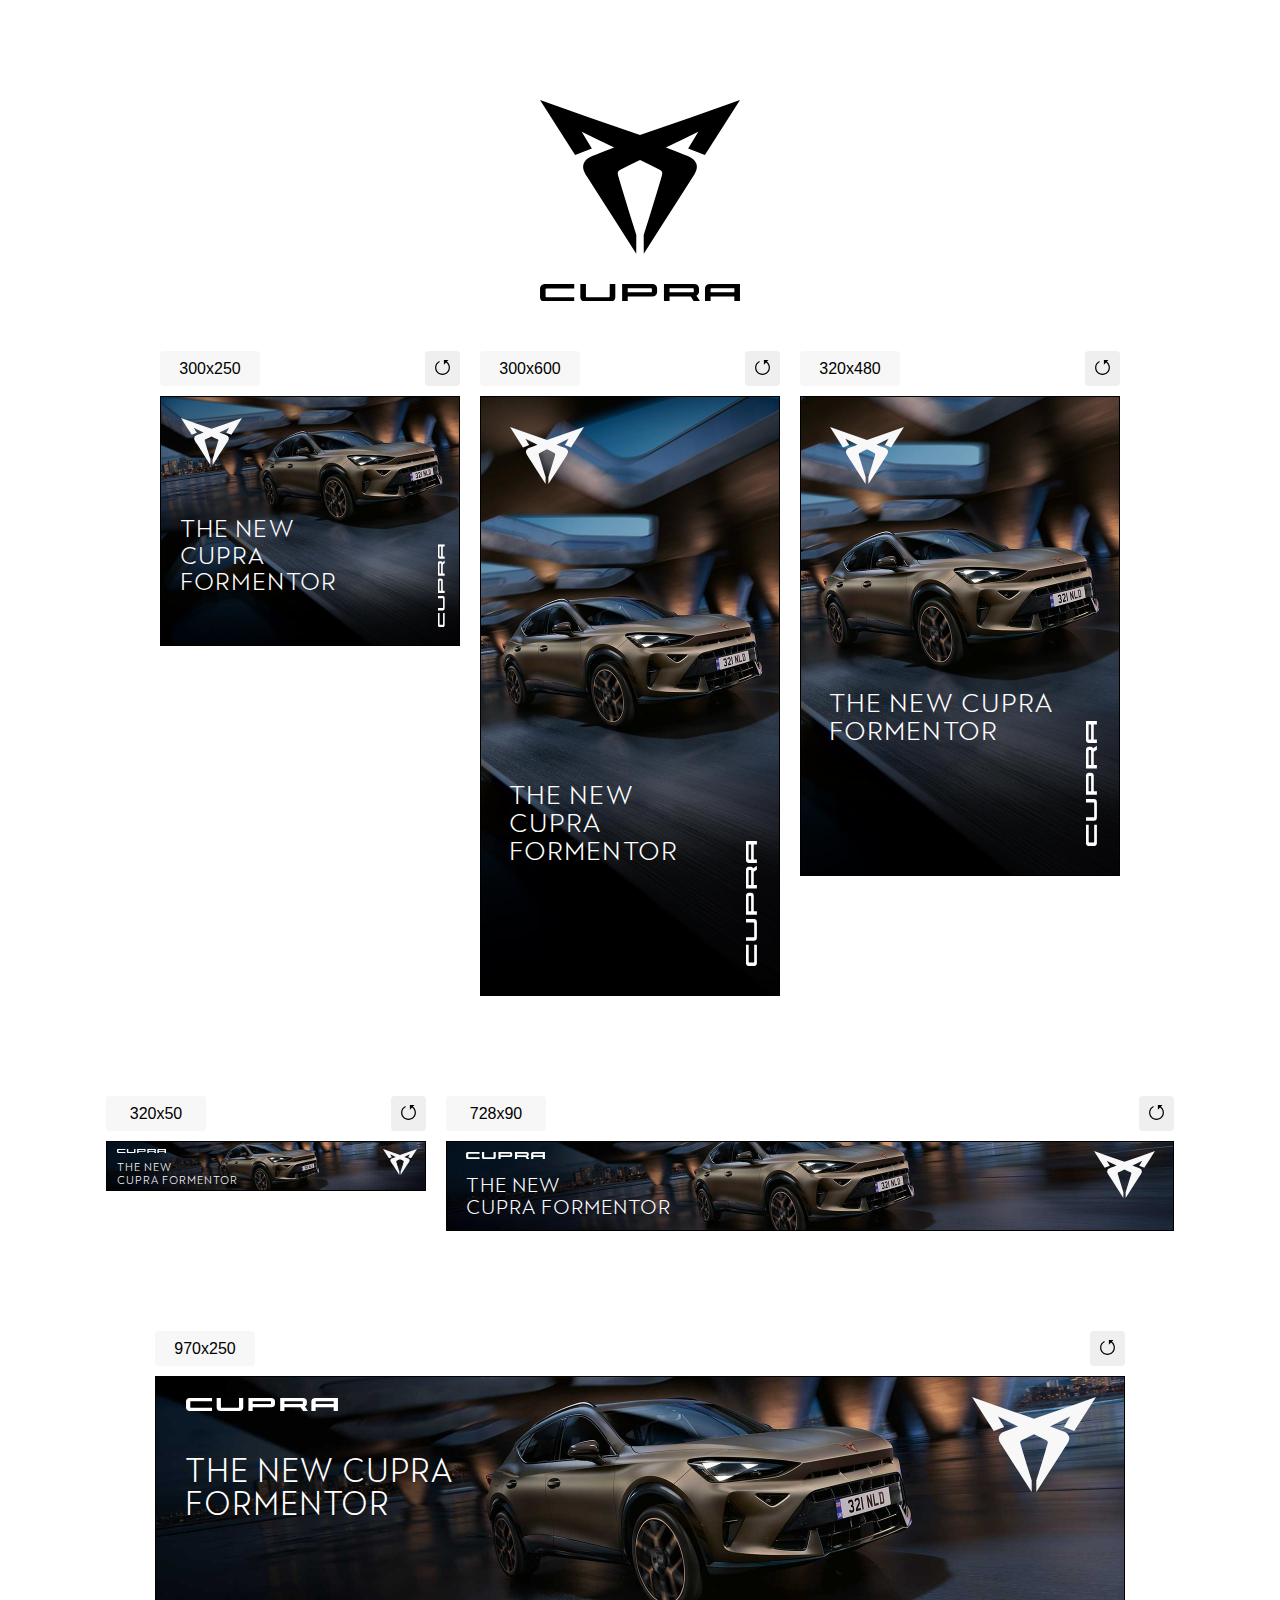
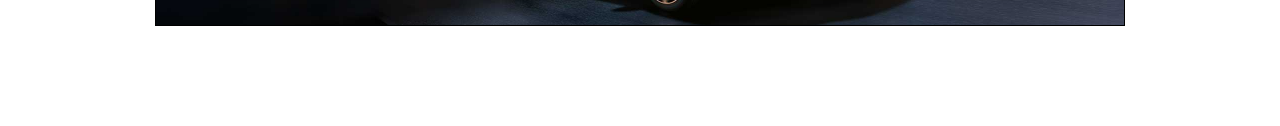
<file: index.html>
<!DOCTYPE html>
<html lang="en">
<head>
    <meta charset="UTF-8">
    <meta name="viewport" content="width=device-width, initial-scale=1.0">
    <link rel="icon" type="image/vnd.microsoft.icon" href="./favicon.ico"/>
    <link rel="shortcut icon" type="image/vnd.microsoft.icon" href="./favicon.ico"/>
    <title>CUPRA Digital Display Banner</title>
    <style>
        body{
            margin: 0px;
            padding: 0px;
            font-family: sans-serif;
            padding: 100px 0;
        }
        .logo{
            display: flex;
            justify-content: center;
            flex-direction: column;
            align-items: center;
            gap: 30px;
        }
        .logo svg{
            width: 200px;
        }
        .frames{
            display: flex;
            gap: 20px;
            row-gap: 100px;
            flex-wrap: wrap;
            margin-top: 50px;
            justify-content: center;
        }
        .frame{
            display: flex;
            flex-direction: column;
        }
        .frame a{
            text-decoration: none;
            background-color: #f7f7f7;
            color: #000;
            width: 100px;
            display: flex;
            align-items: center;
            justify-content: center;
            height: 35px;
            border-radius: 4px;
            transition: all .3s ease;
            font-weight: 400;
        }
        .frame a:hover{
            background-color: #000;
            color: #fff;
        }
        .btns{
            display: flex;
            justify-content: space-between;
            margin-bottom: 10px;
        }
        button{
            border: none;
            width: 35px;
            height: 35px;
            border-radius: 4px;
            cursor: pointer;
            transition: all .3s ease;
        }
        button img{
            width: 15px;
        }
        button:hover{
            background-color: #000;
        }
        button:hover img {
            filter: brightness(0) invert(1);
        }

    </style>
</head>
<body>
    <div class="logo">
        <?xml version="1.0" encoding="UTF-8"?><svg id="Layer_2" xmlns="http://www.w3.org/2000/svg" viewBox="0 0 303.93 233.55"><defs><style>.cls-1{fill:#000;stroke-width:0px;}</style></defs><g id="MARCA_POSITIVO_P2718"><path class="cls-1" d="m240.51,48.15c-16.44,8.05-32.88,16.09-49.31,24.13h0c10.02,3.83,20.04,7.68,30.05,11.54,6.2,2.39,13.55,5.39,16.26,12.72,2.78,7.52-1.31,14.23-4.93,19.9-5.47,8.57-10.94,17.13-16.41,25.7-19.47,30.48-38.94,60.97-58.48,91.41-.03-9.4-.06-18.8-.07-28.2v-.02c7.47-23.5,14.76-47.05,21.8-70.69,2-6.71,3.97-13.43,5.92-20.15,1.17-4.05.42-6.48-3.48-8.41-9.96-4.92-19.92-9.83-29.88-14.73-9.96,4.9-19.92,9.81-29.88,14.73-3.9,1.93-4.66,4.36-3.48,8.41,1.95,6.73,3.93,13.44,5.92,20.15,7.03,23.64,14.33,47.19,21.8,70.69v.02c-.02,9.4-.04,18.8-.08,28.2-19.54-30.44-39.01-60.92-58.48-91.41-5.47-8.57-10.94-17.13-16.41-25.7-3.62-5.66-7.71-12.37-4.93-19.9,2.71-7.33,10.06-10.33,16.26-12.72,10.01-3.86,20.03-7.71,30.05-11.55h0c-16.44-8.04-32.88-16.09-49.31-24.13l-.02-.02c5.13,8.59,10.25,17.18,15.37,25.77-8.48,3.25-16.95,6.51-25.42,9.77C35.55,55.79,17.74,27.92,0,0c50.6,17.95,101.15,36.03,151.97,53.38C202.78,36.03,253.33,17.95,303.93,0c-17.74,27.92-35.55,55.79-53.35,83.67-8.47-3.26-16.95-6.52-25.42-9.77,5.12-8.59,10.25-17.18,15.37-25.77"/></g></svg>
        <?xml version="1.0" encoding="UTF-8"?><svg id="Layer_2" xmlns="http://www.w3.org/2000/svg" viewBox="0 0 396.04 35.16"><defs><style>.cls-1{fill:#000;stroke-width:0px;}</style></defs><g id="Layer_1-2"><g id="Group_1-2"><path id="Path_5" class="cls-1" d="m10.15,35.09c-4.96.6-9.48-2.93-10.09-7.89-.06-.47-.08-.95-.06-1.42V9.37C-.17,4.37,3.75.18,8.75,0c.47-.02.94,0,1.4.06h57.62v8.76H12.63c-.84-.06-1.57.56-1.63,1.4v14.5c-.05.84.6,1.55,1.43,1.6h0c.07,0,.13,0,.2,0h55.13v8.75H10.15Z"/><path id="Path_6" class="cls-1" d="m90.06,35.09c-6.8,0-10.24-4.06-10.24-9.31V.07h11.1v24.66c-.05.84.59,1.56,1.43,1.61.08,0,.16,0,.23,0h43.77c.84.08,1.58-.54,1.66-1.37,0,0,0,0,0,0,0-.08,0-.16,0-.23V.07h11.1v25.71c0,5.25-3.44,9.3-10.24,9.3h-48.8Z"/><path id="Path_7" class="cls-1" d="m173.7,24.94h47.99c6.79,0,10.21-3.72,10.21-8.97v-6.93c0-5.26-3.43-8.97-10.21-8.97h-59.06v35.03h11.07v-10.16Zm0-8.41v-8.05h46.19c.08,0,.16,0,.24,0,.84.05,1.47.78,1.42,1.61v4.83c0,.08,0,.16,0,.24-.08.84-.82,1.45-1.66,1.37,0,0,0,0,0,0h-46.19Z"/><path id="Path_8" class="cls-1" d="m305.14,35.09h12.59l-8.01-12.05c3.28-1.29,5.36-4.54,5.15-8.06v-5.95c0-5.26-3.43-8.97-10.23-8.97h-59.18v35.02h11.09v-10.16h42.08l6.51,10.16Zm-48.59-18.56v-8.05h46.3c.08,0,.16,0,.23,0,.84.05,1.48.77,1.43,1.61v4.83c0,.08,0,.16,0,.23-.08.84-.82,1.45-1.66,1.38h-46.3Z"/><path id="Path_9" class="cls-1" d="m384.92,35.09h11.11V.06h-59.02c-6.8,0-10.24,4.06-10.24,9.3v25.72h11.1v-10.16h47.05v10.16Zm-47.05-18.56v-6.44c0-.08,0-.16,0-.23.08-.84.82-1.45,1.66-1.38h45.4v8.05h-47.06Z"/></g></g></svg>
    </div>

    <div class="frames">
        <div class="frame">
            <div class="btns">
                <a href="./300x250/index.html" target="_blank">300x250</a>
                <button class="reload-btn"><img src="./refresh.svg" alt=""></button>
            </div>
            <iframe src="./300x250/index.html" width="300px" height="250px" frameborder="0" id="iframe"></iframe>
        </div>
        <div class="frame">
            <div class="btns">
                <a href="./300x600/index.html" target="_blank">300x600</a>
                <button class="reload-btn"><img src="./refresh.svg" alt=""></button>
            </div>
            <iframe src="./300x600/index.html" width="300px" height="600px" frameborder="0" id="iframe"></iframe>
        </div>
        <div class="frame">
            <div class="btns">
                <a href="./320x480/index.html" target="_blank">320x480</a>
                <button class="reload-btn"><img src="./refresh.svg" alt=""></button>
            </div>
            <iframe src="./320x480/index.html" width="320px" height="480px" frameborder="0" id="iframe"></iframe>
        </div>
        <div class="frame">
            <div class="btns">
                <a href="./320x50/index.html" target="_blank">320x50</a>
                <button class="reload-btn"><img src="./refresh.svg" alt=""></button>
            </div>
            <iframe src="./320x50/index.html" width="320px" height="50px" frameborder="0" id="iframe"></iframe>
        </div>
        <div class="frame">
            <div class="btns">
                <a href="./728x90/index.html" target="_blank">728x90</a>
                <button class="reload-btn"><img src="./refresh.svg" alt=""></button>
            </div>
            <iframe src="./728x90/index.html" width="728px" height="90px" frameborder="0" id="iframe"></iframe>
        </div>
        
        <div class="frame">
            <div class="btns">
                <a href="./970x250/index.html" target="_blank">970x250 </a>
                <button class="reload-btn"><img src="./refresh.svg" alt=""></button>
            </div>
            <iframe src="./970x250/index.html" width="970px" height="250px" frameborder="0" id="iframe"></iframe>
        </div>
    </div>
    <script>
        document.querySelectorAll('.reload-btn').forEach((button, index) => {
        button.addEventListener('click', function() {
                const iframe = button.closest('.frame').querySelector('iframe'); // Selects the iframe in the same frame
                iframe.contentWindow.location.reload(true);
            });
        });
    </script>
</body>
</html>
</file>
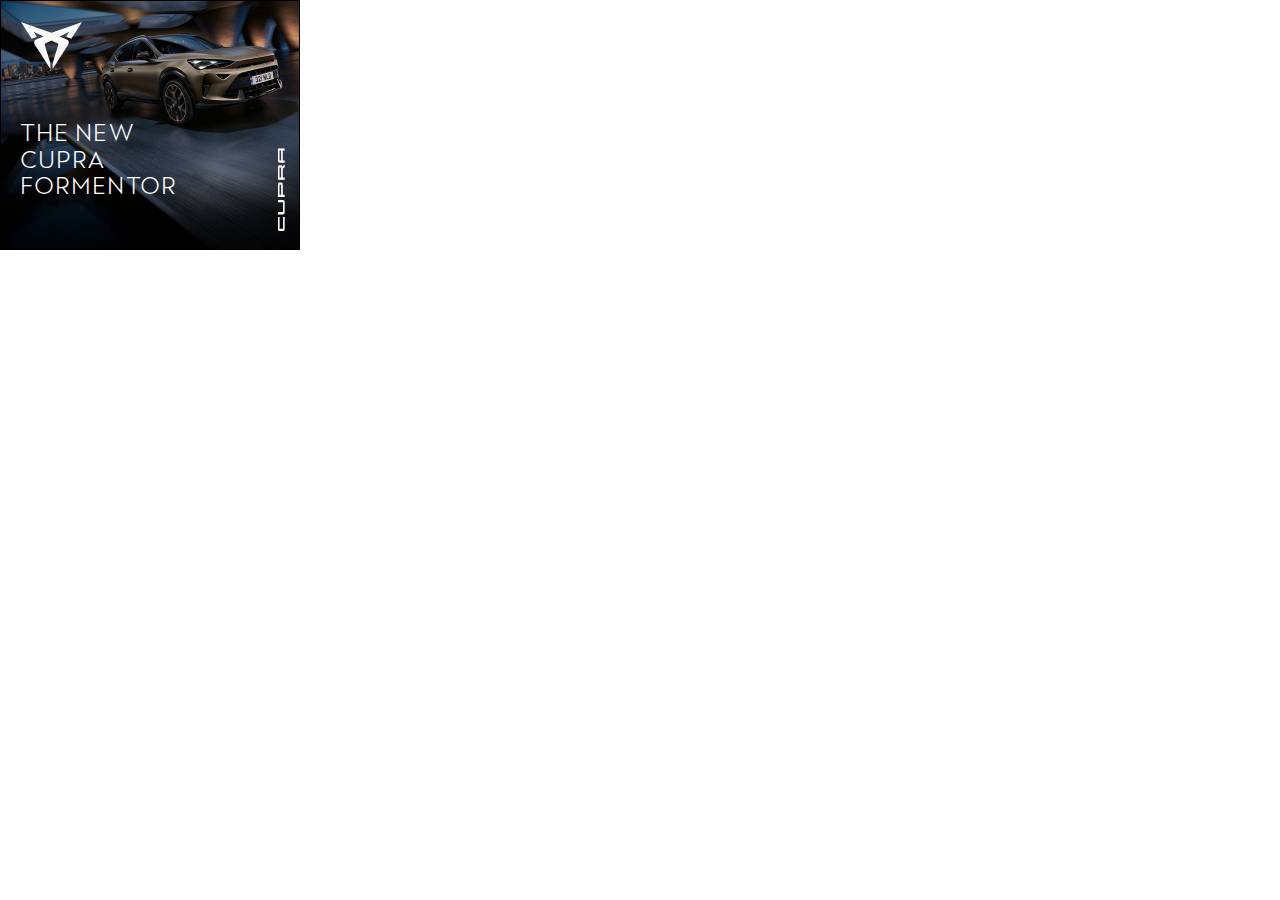
<file: 300x250/index.html>
<!DOCTYPE html>
<html lang="en">
  <head>
    <meta http-equiv="Content-Type" content="text/html; charset=utf-8" />

    <meta name="viewport" content="width=device-width, initial-scale=1.0" />

    <meta http-equiv="X-UA-Compatible" content="IE=edge,chrome=1" />

    <meta name="ad.size" content="width=300,height=250" />

    <link rel="stylesheet" type="text/css" href="style.css" />

    <script type="text/javascript" src="https://cdnjs.cloudflare.com/ajax/libs/gsap/3.11.5/gsap.min.js"></script>

    <script type="text/javascript" src="main.js"></script>

    <script language="javascript">
      var clickTag = "https://www.cupraofficial.co.uk/";
    </script>

    <title></title>
  </head>

  <body onload="init();">
    <div id="main_container">
      <!--start main_container-->

      <div id="main_content" class="hidden">
        <!--start main_content-->
        <img src="images/bg1.jpg" id="bg1" class="canvasImage">
        <img src="images/bg2.jpg" id="bg2" class="canvasImage hidden">

        <div id="text1" class="text hidden">THE NEW<br>CUPRA<br>FORMENTOR</div>
        <div id="text2" class="text hidden">WHAT YOU<br>FEEL IS CALLED<br>OBSESSION</div>

        <img src="images/cupra_logo.svg" id="text_logo">
        <img src="images/logo_svg.svg" id="logo">

        <div id="cta" class="text hidden">DISCOVER MORE</div>
 
        <!--end main_content-->
      </div>
      
      </div>
    </div>
    <div id="default_exit" class="btn"></div>
    <!--end main_container-->
    <script>
    var clickArea = document.getElementById("default_exit");
    clickArea.onclick = function () {
      window.open(clickTag);
    };
    </script>
  </body>
</html>
</file>
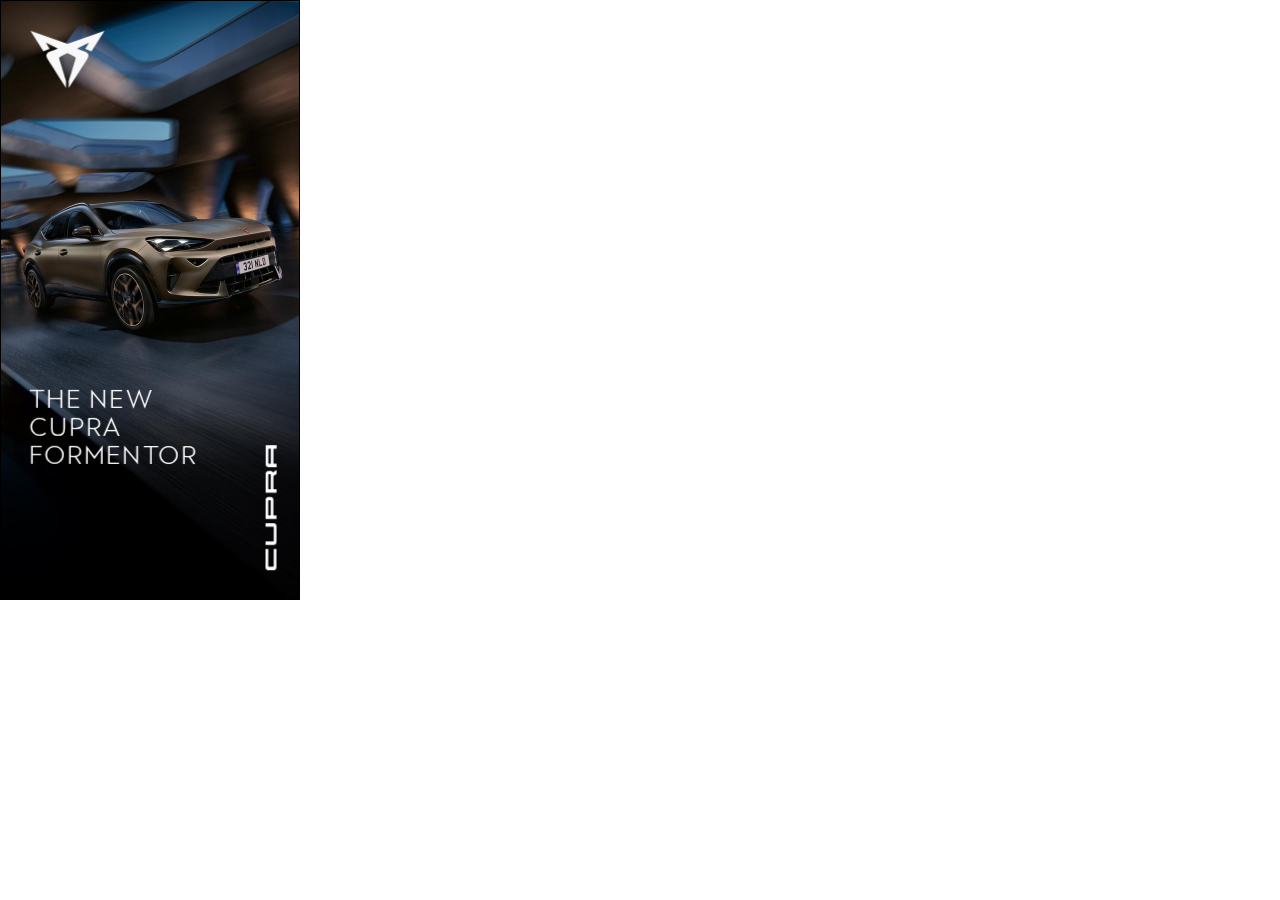
<file: 300x600-alt/index.html>
<!DOCTYPE html>
<html lang="en">
  <head>
    <meta http-equiv="Content-Type" content="text/html; charset=utf-8" />

    <meta name="viewport" content="width=device-width, initial-scale=1.0" />

    <meta http-equiv="X-UA-Compatible" content="IE=edge,chrome=1" />

    <meta name="ad.size" content="width=300,height=600" />

    <link rel="stylesheet" type="text/css" href="style.css" />

    <script type="text/javascript" src="https://cdnjs.cloudflare.com/ajax/libs/gsap/3.11.5/gsap.min.js"></script>

    <script type="text/javascript" src="main.js"></script>

    <script language="javascript">
      var clickTag = "https://www.cupraofficial.co.uk/";
    </script>

    <title></title>
  </head>

  <body onload="init();">
    <div id="main_container">
      <!--start main_container-->
      <div id="main_content" class="hidden">
        <!--start main_content-->
        <img src="images/bg1.jpg" id="bg1" class="canvasImage">
        <img src="images/bg2.jpg" id="bg2" class="canvasImage hidden">

        <div id="text1" class="text hidden">THE NEW<br>CUPRA<br>FORMENTOR</div>
        <div id="text2" class="text hidden">WHAT YOU FEEL IS<br>CALLED OBSESSION</div>

        <img src="images/cupra_logo.svg" id="text_logo">
        <img src="images/logo_svg.svg" id="logo">

        <div id="cta" class="text hidden">DISCOVER MORE</div>
 
        <!--end main_content-->
      </div>
      
      </div>
    </div>
    <div id="default_exit" class="btn"></div>
    <!--end main_container-->
    <script>
    var clickArea = document.getElementById("default_exit");
    clickArea.onclick = function () {
      window.open(clickTag);
    };
    </script>
  </body>
</html>
</file>
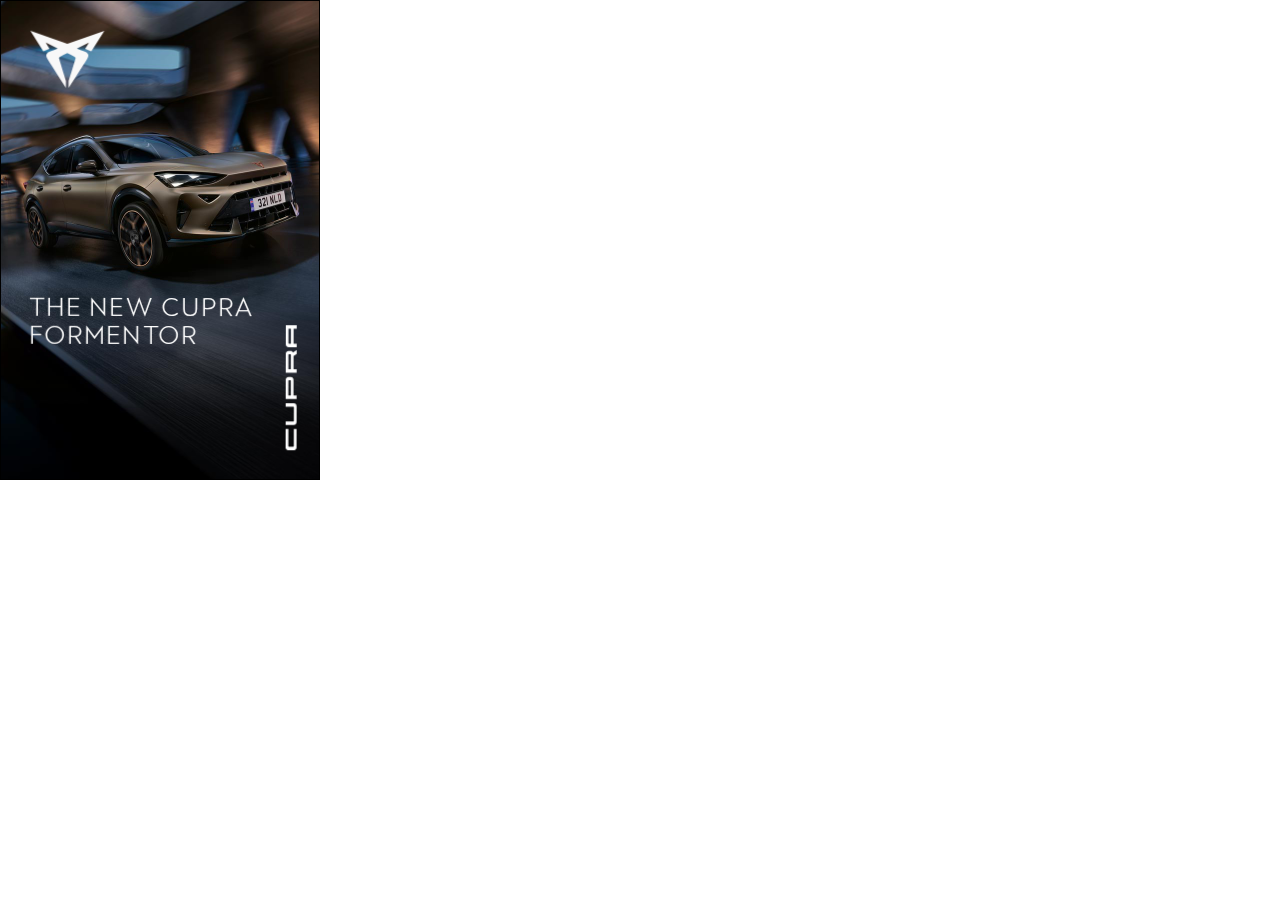
<file: 320x480-alt/index.html>
<!DOCTYPE html>
<html lang="en">
  <head>
    <meta http-equiv="Content-Type" content="text/html; charset=utf-8" />

    <meta name="viewport" content="width=device-width, initial-scale=1.0" />

    <meta http-equiv="X-UA-Compatible" content="IE=edge,chrome=1" />

    <meta name="ad.size" content="width=320,height=480" />

    <link rel="stylesheet" type="text/css" href="style.css" />

    <script type="text/javascript" src="https://cdnjs.cloudflare.com/ajax/libs/gsap/3.11.5/gsap.min.js"></script>

    <script type="text/javascript" src="main.js"></script>

    <script language="javascript">
      var clickTag = "https://www.cupraofficial.co.uk/";
    </script>

    <title></title>
  </head>

  <body onload="init();">
    <div id="main_container">
      <!--start main_container-->
      <div id="main_content" class="hidden">
        <!--start main_content-->
        <img src="images/bg1.jpg" id="bg1" class="canvasImage">
        <img src="images/bg2.jpg" id="bg2" class="canvasImage hidden">

        <div id="text1" class="text hidden">THE NEW CUPRA<br>FORMENTOR</div>
        <div id="text2" class="text hidden">WHAT YOU FEEL IS<br>CALLED OBSESSION</div>

        <img src="images/cupra_logo.svg" id="text_logo">
        <img src="images/logo_svg.svg" id="logo">

        <div id="cta" class="text hidden">DISCOVER MORE</div>
        <!--end main_content-->
      </div>
      
      </div>
    </div>
    <div id="default_exit" class="btn"></div>
    <!--end main_container-->
    <script>
    var clickArea = document.getElementById("default_exit");
    clickArea.onclick = function () {
      window.open(clickTag);
    };
    </script>
  </body>
</html>
</file>
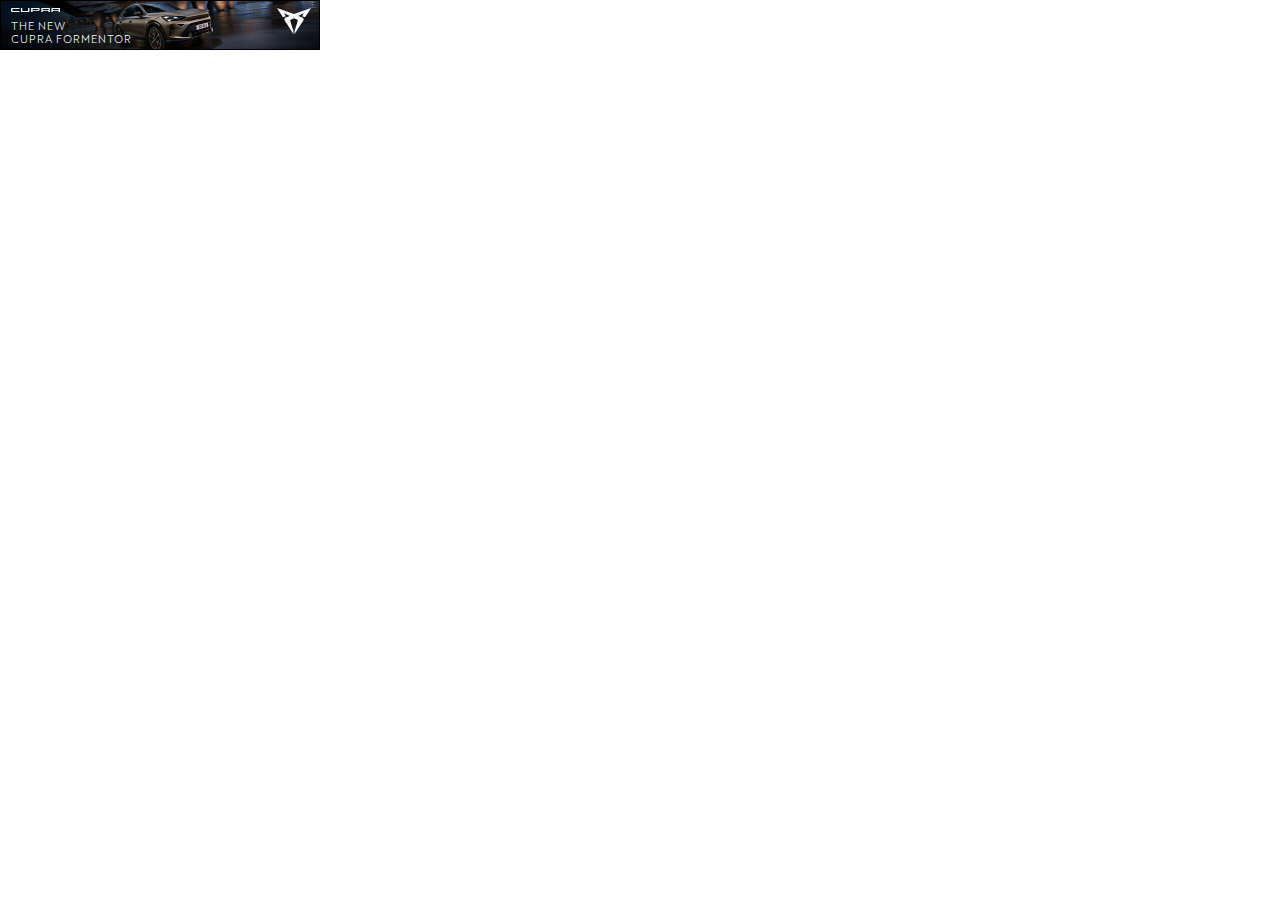
<file: 320x50/index.html>
<!DOCTYPE html>
<html lang="en">
  <head>
    <meta http-equiv="Content-Type" content="text/html; charset=utf-8" />

    <meta name="viewport" content="width=device-width, initial-scale=1.0" />

    <meta http-equiv="X-UA-Compatible" content="IE=edge,chrome=1" />

    <meta name="ad.size" content="width=320,height=50" />

    <link rel="stylesheet" type="text/css" href="style.css" />

    <script type="text/javascript" src="https://cdnjs.cloudflare.com/ajax/libs/gsap/3.11.5/gsap.min.js"></script>

    <script type="text/javascript" src="main.js"></script>

    <script language="javascript">
      var clickTag = "https://www.cupraofficial.co.uk/";
    </script>

    <title></title>
  </head>

  <body onload="init();">
    <div id="main_container">
      <!--start main_container-->
      <div id="main_content" class="hidden">
        <!--start main_content-->
        <img src="images/bg1.jpg" id="bg1" class="canvasImage">
        <img src="images/bg2.jpg" id="bg2" class="canvasImage hidden">

        <div id="text1" class="text hidden">THE NEW<br>CUPRA FORMENTOR</div>
        <div id="text2" class="text hidden">WHAT YOU FEEL IS<br>CALLED OBSESSION</div>

        <img src="images/cupra_logo.svg" id="text_logo">
        <img src="images/logo_svg.svg" id="logo">

        <div id="cta" class="text hidden">DISCOVER MORE</div>
 
        <!--end main_content-->
      </div>
      
      </div>
    </div>
    <div id="default_exit" class="btn"></div>
    <!--end main_container-->
    <script>
    var clickArea = document.getElementById("default_exit");
    clickArea.onclick = function () {
      window.open(clickTag);
    };
    </script>
  </body>
</html>
</file>
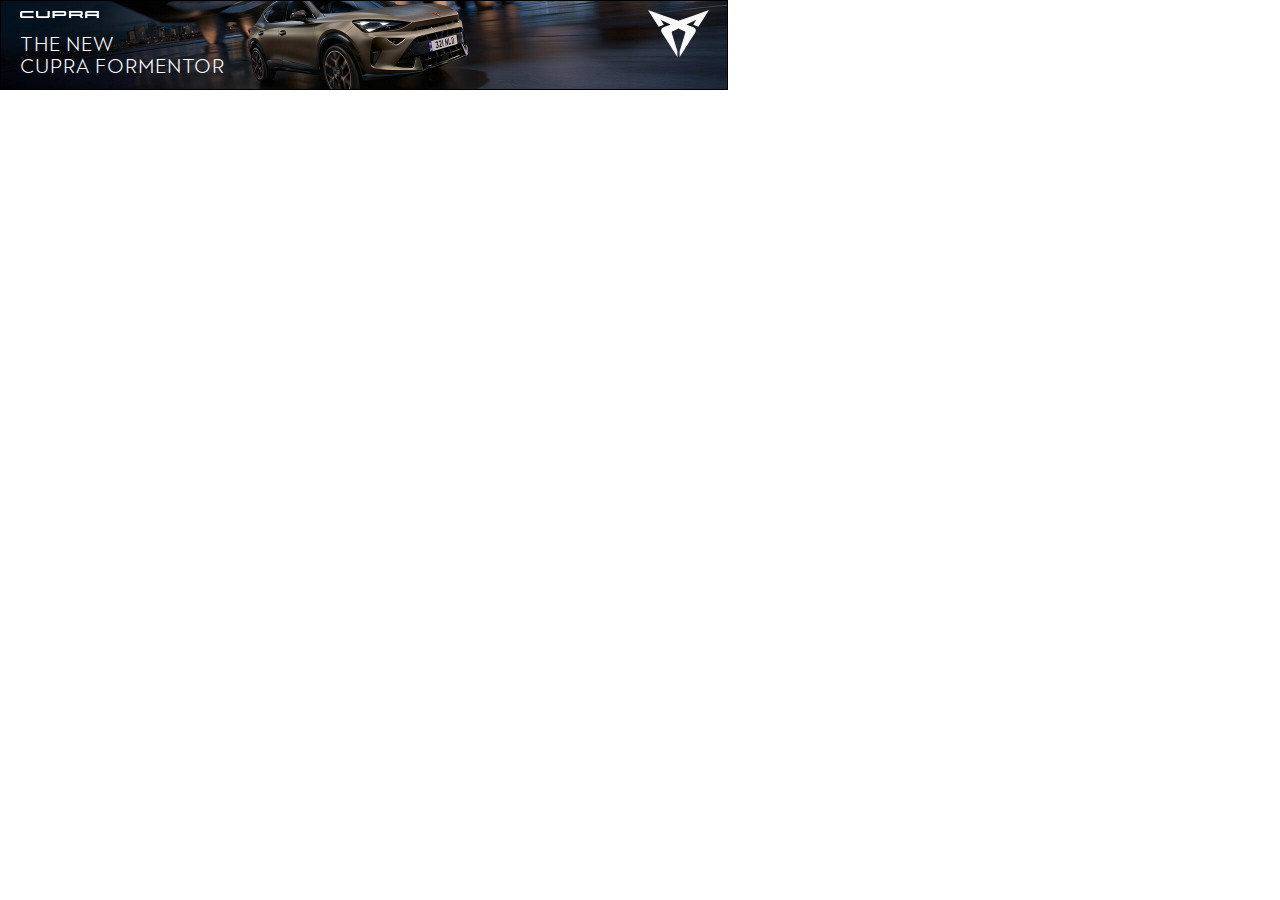
<file: 728x90/index.html>
<!DOCTYPE html>
<html lang="en">
  <head>
    <meta http-equiv="Content-Type" content="text/html; charset=utf-8" />

    <meta name="viewport" content="width=device-width, initial-scale=1.0" />

    <meta http-equiv="X-UA-Compatible" content="IE=edge,chrome=1" />

    <meta name="ad.size" content="width=728,height=90" />

    <link rel="stylesheet" type="text/css" href="style.css" />

    <script type="text/javascript" src="https://cdnjs.cloudflare.com/ajax/libs/gsap/3.11.5/gsap.min.js"></script>

    <script type="text/javascript" src="main.js"></script>

    <script language="javascript">
      var clickTag = "https://www.cupraofficial.co.uk/";
    </script>

    <title></title>
  </head>

  <body onload="init();">
    <div id="main_container">
      <!--start main_container-->
      <div id="main_content" class="hidden">
        <!--start main_content-->
        <img src="images/bg1.jpg" id="bg1" class="canvasImage">
        <img src="images/bg2.jpg" id="bg2" class="canvasImage hidden">

        <div id="text1" class="text hidden">THE NEW<br>CUPRA FORMENTOR</div>
        <div id="text2" class="text hidden">WHAT YOU FEEL IS<br>CALLED OBSESSION</div>

        <img src="images/cupra_logo.svg" id="text_logo">
        <img src="images/logo_svg.svg" id="logo">

        <div id="cta" class="text hidden">DISCOVER MORE</div>
 
        <!--end main_content-->
      </div>
      
      </div>
    </div>
    <div id="default_exit" class="btn"></div>
    <!--end main_container-->
    <script>
    var clickArea = document.getElementById("default_exit");
    clickArea.onclick = function () {
      window.open(clickTag);
    };
    </script>
  </body>
</html>
</file>
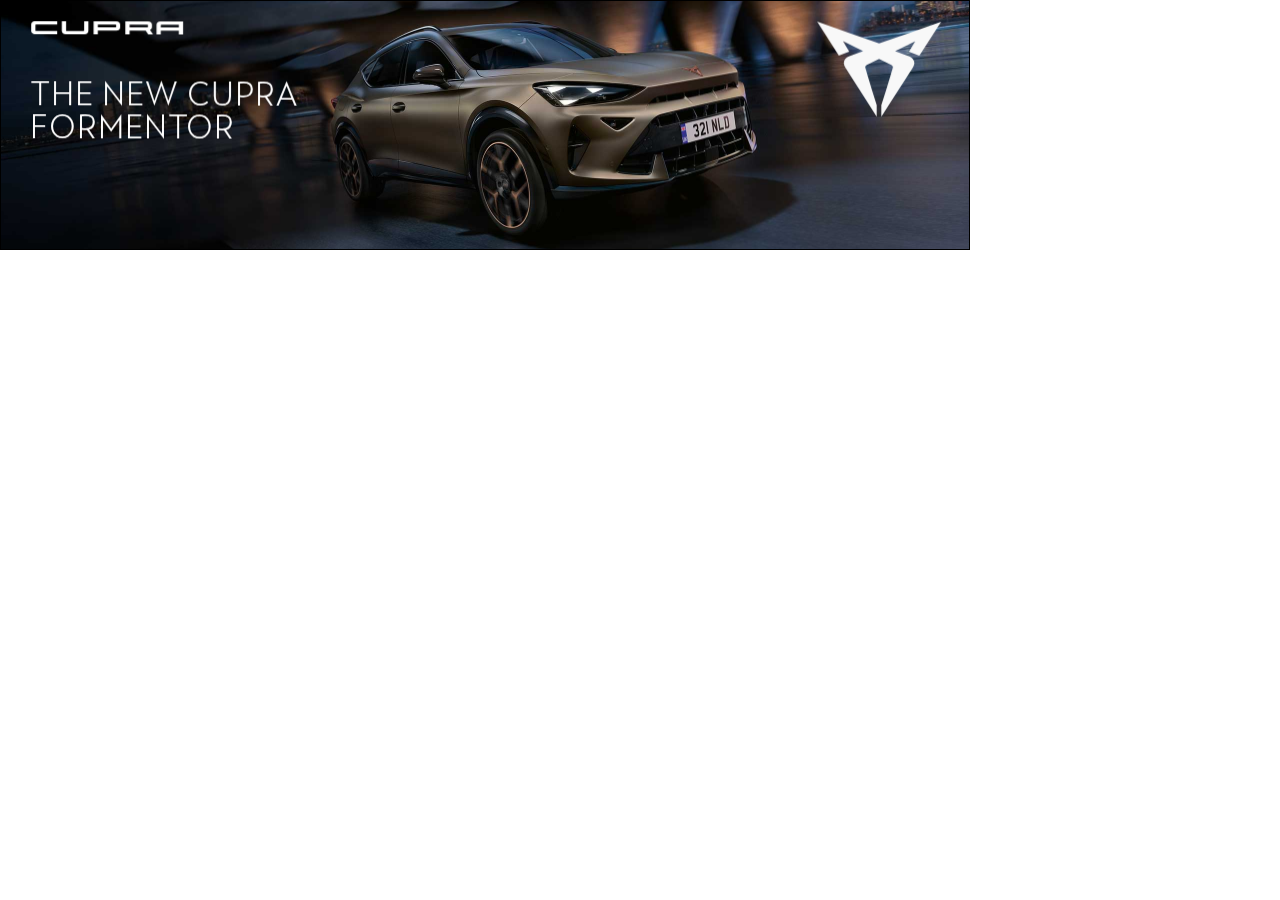
<file: 970x250-alt/index.html>
<!DOCTYPE html>
<html lang="en">
  <head>
    <meta http-equiv="Content-Type" content="text/html; charset=utf-8" />

    <meta name="viewport" content="width=device-width, initial-scale=1.0" />

    <meta http-equiv="X-UA-Compatible" content="IE=edge,chrome=1" />

    <meta name="ad.size" content="width=970,height=250" />

    <link rel="stylesheet" type="text/css" href="style.css" />

    <script type="text/javascript" src="https://cdnjs.cloudflare.com/ajax/libs/gsap/3.11.5/gsap.min.js"></script>

    <script type="text/javascript" src="main.js"></script>

    <script language="javascript">
      var clickTag = "https://www.cupraofficial.co.uk/";
    </script>

    <title></title>
  </head>

  <body onload="init();">
    <div id="main_container">
      <!--start main_container-->
      <div id="main_content" class="hidden">
        <!--start main_content-->
        <img src="images/bg1.jpg" id="bg1" class="canvasImage">
        <img src="images/bg2.jpg" id="bg2" class="canvasImage hidden">

        <div id="text1" class="text hidden">THE NEW CUPRA<br>FORMENTOR</div>
        <div id="text2" class="text hidden">WHAT YOU FEEL IS<br>CALLED OBSESSION</div>

        <img src="images/cupra_logo.svg" id="text_logo">
        <img src="images/logo_svg.svg" id="logo">

        <div id="cta" class="text hidden">DISCOVER MORE</div>
 
        <!--end main_content-->
      </div>
      
      </div>
    </div>
    <div id="default_exit" class="btn"></div>
    <!--end main_container-->
    <script>
    var clickArea = document.getElementById("default_exit");
    clickArea.onclick = function () {
      window.open(clickTag);
    };
    </script>
  </body>
</html>
</file>
<file: 300x250/style.css>
/* standard banner styles */
body,
body * {
  border: 0;
  outline: 0;
  padding: 0;
  margin: 0;
}

* {
  color: #ffffff;
  -webkit-box-sizing: border-box;
  -moz-box-sizing: border-box;
  box-sizing: border-box;
  -webkit-font-smoothing: antialiased;
  -moz-osx-font-smoothing: grayscale;
}

img {
  border: 0;
}

button,
div,
img,
svg,
video {
  position: absolute;
  overflow: hidden;
}

#main_container {
  position: absolute;
  background-color: #ffffff;
  border: 1px solid #000000;
  overflow: hidden;
}

#main_container {
  width: 300px;
  height: 250px;
}

#main_content {
  position: absolute;
  width: 300px;
  height: 250px;
  top: -1px;
  left: -1px;
}

.retina {
  /*    for display on retina screens images created @2x actual dimensions then scaled back by 480%.
  images are scaled from top left, which effects css when wanting to use other alignment
  e.g. bottom:0; right:0; also requires transform-origin:bottom right;
  02/2016 webkit browsers:
  images including their containers must be block or inline-block.
  if css display:none or display:inline then transforms fail.
  */
  -webkit-transform: scale(0.5, 0.5);
  -moz-transform: scale(0.5, 0.5);
  -ms-transform: scale(0.5, 0.5);
  transform: scale(0.5, 0.5);
  -webkit-transform-origin: left top;
  -moz-transform-origin: left top;
  -ms-transform-origin: left top;
  transform-origin: left top;

  /* image-rendering: auto; */
  /*image-rendering: crisp-edges;*/
}

.hidden {
  visibility: hidden;
}

#default_exit {
  top: 0px;
  left: 0px;
  width: 300px;
  height: 250px;
  cursor: pointer;
}

:focus {
  outline: 0;
}

::-moz-focus-inner {
  border: 0;
}

/* Custom Styles */

@font-face {
  font-family: "Cupra_Book";
  src: url("./fonts/subset-Cupra-Book.woff");
}

@font-face {
  font-family: "Cupra_Regular";
  src: url("./fonts/subset-Cupra-Regular.woff");
}

/* Images Styles */

.canvasImage {
  width: 300px;
  height: 250px;
}

/* Text Styles */

#text1 {
    left: 20px;
    top: 119px;
    font-family: "Cupra_Book";
    font-size: 23.5px;
    line-height: 26.6px;
    letter-spacing: 1.1px;
    /* padding: 119px 0 0 20px; */
}

#text2 {
    left: 20px;
    top: 120px;
    font-family: "Cupra_Book";
    font-size: 21.2px;
    line-height: 22px;
    letter-spacing: -0.1px;
    /* padding: 119px 0 0 20px; */
}

#logo{
    width: 61px;
    top: 22px;
    left: 21px;
}
#text_logo{
    top: 186px;
    width: 83px;
    left: 240px;
    transform: rotate(-90deg);
}

#cta {
    position: relative;
    width: 144px;
    height: 32px;
    left: 21px;
    top: 199.5px;
    font-family: "Cupra_Regular";
    font-size: 11.5px;
    /* line-height: 30px; */
    letter-spacing: 0.127em;
    color: #ffffff;
    text-align: center;
    border: #fff solid 1px;
    display: flex;
    align-items: center;
    justify-content: center;
    padding-bottom: 1.2px;
}
</file>
<file: 300x600-alt/style.css>
/* standard banner styles */
body,
body * {
  border: 0;
  outline: 0;
  padding: 0;
  margin: 0;
}

* {
  color: #ffffff;
  -webkit-box-sizing: border-box;
  -moz-box-sizing: border-box;
  box-sizing: border-box;
  -webkit-font-smoothing: antialiased;
  -moz-osx-font-smoothing: grayscale;
}

img {
  border: 0;
}

button,
div,
img,
svg,
video {
  position: absolute;
  overflow: hidden;
}

#main_container {
  position: absolute;
  background-color: #ffffff;
  border: 1px solid #000000;
  overflow: hidden;
}

#main_container {
  width: 300px;
  height: 600px;
}

#main_content {
  position: absolute;
  width: 300px;
  height: 600px;
  top: -1px;
  left: -1px;
}

.retina {
  /*    for display on retina screens images created @2x actual dimensions then scaled back by 480%.
  images are scaled from top left, which effects css when wanting to use other alignment
  e.g. bottom:0; right:0; also requires transform-origin:bottom right;
  02/2016 webkit browsers:
  images including their containers must be block or inline-block.
  if css display:none or display:inline then transforms fail.
  */
  -webkit-transform: scale(0.5, 0.5);
  -moz-transform: scale(0.5, 0.5);
  -ms-transform: scale(0.5, 0.5);
  transform: scale(0.5, 0.5);
  -webkit-transform-origin: left top;
  -moz-transform-origin: left top;
  -ms-transform-origin: left top;
  transform-origin: left top;

  /* image-rendering: auto; */
  /*image-rendering: crisp-edges;*/
}

.hidden {
  visibility: hidden;
}

#default_exit {
  top: 0px;
  left: 0px;
  width: 300px;
  height: 600px;
  cursor: pointer;
}

:focus {
  outline: 0;
}

::-moz-focus-inner {
  border: 0;
}

/* Custom Styles */

@font-face {
  font-family: "Cupra_Book";
  src: url("./fonts/subset-Cupra-Book.woff");
}

@font-face {
  font-family: "Cupra_Regular";
  src: url("./fonts/subset-Cupra-Regular.woff");
}

/* Images Styles */

.canvasImage {
  width: 300px;
  height: 600px;
}

/* Text Styles */

#text1 {
    left: 29px;
    top: 384px;
    font-family: "Cupra_Book";
    font-size: 26.1px;
    line-height: 28px;
    letter-spacing: 1.1px;
}

#text2 {
  left: 30px;
  top: 480px;
  font-family: "Cupra_Book";
  font-size: 19.8px;
  line-height: 20.5px;
  letter-spacing: -0.2px;
}

#logo{
    width: 74px;
    top: 31px;
    left: 30px;
}
#text_logo{
    top: 502px;
    width: 125px;
    left: 209px;
    transform: rotate(-90deg);
}

#cta {
    position: relative;
    width: 144px;
    height: 32px;
    left: 31px;
    top: 538.5px;
    font-family: "Cupra_Regular";
    font-size: 11.5px;
    /* line-height: 30px; */
    letter-spacing: 0.127em;
    color: #ffffff;
    text-align: center;
    border: #fff solid 1px;
    display: flex;
    align-items: center;
    justify-content: center;
    padding-bottom: 1.15px;
}
</file>
<file: 320x480-alt/style.css>
/* standard banner styles */
body,
body * {
  border: 0;
  outline: 0;
  padding: 0;
  margin: 0;
}

* {
  color: #ffffff;
  -webkit-box-sizing: border-box;
  -moz-box-sizing: border-box;
  box-sizing: border-box;
  -webkit-font-smoothing: antialiased;
  -moz-osx-font-smoothing: grayscale;
}

img {
  border: 0;
}

button,
div,
img,
svg,
video {
  position: absolute;
  overflow: hidden;
}

#main_container {
  position: absolute;
  background-color: #ffffff;
  border: 1px solid #000000;
  overflow: hidden;
}

#main_container {
  width: 320px;
  height: 480px;
}

#main_content {
  position: absolute;
  width: 320px;
  height: 480px;
  top: -1px;
  left: -1px;
}

.retina {
  /*    for display on retina screens images created @2x actual dimensions then scaled back by 480%.
  images are scaled from top left, which effects css when wanting to use other alignment
  e.g. bottom:0; right:0; also requires transform-origin:bottom right;
  02/2016 webkit browsers:
  images including their containers must be block or inline-block.
  if css display:none or display:inline then transforms fail.
  */
  -webkit-transform: scale(0.5, 0.5);
  -moz-transform: scale(0.5, 0.5);
  -ms-transform: scale(0.5, 0.5);
  transform: scale(0.5, 0.5);
  -webkit-transform-origin: left top;
  -moz-transform-origin: left top;
  -ms-transform-origin: left top;
  transform-origin: left top;

  /* image-rendering: auto; */
  /*image-rendering: crisp-edges;*/
}

.hidden {
  visibility: hidden;
}

#default_exit {
  top: 0px;
  left: 0px;
  width: 320px;
  height: 480px;
  cursor: pointer;
}

:focus {
  outline: 0;
}

::-moz-focus-inner {
  border: 0;
}

/* Custom Styles */

@font-face {
  font-family: "Cupra_Book";
  src: url("./fonts/subset-Cupra-Book.woff");
}

@font-face {
  font-family: "Cupra_Regular";
  src: url("./fonts/subset-Cupra-Regular.woff");
}

/* Images Styles */

.canvasImage {
  width: 320px;
  height: 480px;
}

/* Text Styles */

#text1 {
  left: 29px;
  top: 292px;
  font-family: "Cupra_Book";
  font-size: 26.1px;
  line-height: 28.3px;
  letter-spacing: 1.1px;
}

#text2 {
  left: 30px;
  top: 359px;
  font-family: "Cupra_Book";
  font-size: 17.6px;
  line-height: 21.3px;
  letter-spacing: 1.1px;
}

#logo{
    width: 74px;
    top: 31px;
    left: 30px;
}
#text_logo{
  top: 382px;
  width: 125px;
  left: 229px;
  transform: rotate(-90deg);
}

#cta {
    position: relative;
    width: 144px;
    height: 32px;
    left: 31px;
    top: 418px;
    font-family: "Cupra_Regular";
    font-size: 11.5px;
    /* line-height: 30px; */
    letter-spacing: 0.127em;
    color: #ffffff;
    text-align: center;
    border: #fff solid 1px;
    display: flex;
    align-items: center;
    justify-content: center;
    padding-bottom: 1.15px;
}
</file>
<file: 320x50/style.css>
/* standard banner styles */
body,
body * {
  border: 0;
  outline: 0;
  padding: 0;
  margin: 0;
}

* {
  color: #ffffff;
  -webkit-box-sizing: border-box;
  -moz-box-sizing: border-box;
  box-sizing: border-box;
  -webkit-font-smoothing: antialiased;
  -moz-osx-font-smoothing: grayscale;
}

img {
  border: 0;
}

button,
div,
img,
svg,
video {
  position: absolute;
  overflow: hidden;
}

#main_container {
  position: absolute;
  background-color: #ffffff;
  border: 1px solid #000000;
  overflow: hidden;
}

#main_container {
  width: 320px;
  height: 50px;
}

#main_content {
  position: absolute;
  width: 320px;
  height: 50px;
  top: -1px;
  left: -1px;
}

.retina {
  /*    for display on retina screens images created @2x actual dimensions then scaled back by 480%.
  images are scaled from top left, which effects css when wanting to use other alignment
  e.g. bottom:0; right:0; also requires transform-origin:bottom right;
  02/2016 webkit browsers:
  images including their containers must be block or inline-block.
  if css display:none or display:inline then transforms fail.
  */
  -webkit-transform: scale(0.5, 0.5);
  -moz-transform: scale(0.5, 0.5);
  -ms-transform: scale(0.5, 0.5);
  transform: scale(0.5, 0.5);
  -webkit-transform-origin: left top;
  -moz-transform-origin: left top;
  -ms-transform-origin: left top;
  transform-origin: left top;

  /* image-rendering: auto; */
  /*image-rendering: crisp-edges;*/
}

.hidden {
  visibility: hidden;
}

#default_exit {
  top: 0px;
  left: 0px;
  width: 320px;
  height: 50px;
  cursor: pointer;
}

:focus {
  outline: 0;
}

::-moz-focus-inner {
  border: 0;
}

/* Custom Styles */

@font-face {
  font-family: "Cupra_Book";
  src: url("./fonts/subset-Cupra-Book.woff");
}

@font-face {
  font-family: "Cupra_Regular";
  src: url("./fonts/subset-Cupra-Regular.woff");
}

/* Images Styles */

.canvasImage {
  width: 320px;
  height: 50px;
}

/* Text Styles */

#text1 {
  left: 11px;
  top: 19px;
  font-family: "Cupra_Book";
  font-size: 10.5px;
  line-height: 13px;
  letter-spacing: 1px;
  /* padding: 19px 0 0 11px; */
}

#text2 {
  left: 11px;
  top: 19px;
  font-family: "Cupra_Book";
  font-size: 12.2px;
  line-height: 13.2px;
  letter-spacing: -0.2px;
  /* padding: 19px 0 0 11px; */
}

#logo{
  width: 34px;
  top: 8px;
  left: 277px;
}
#text_logo{
  top: 8px;
  width: 49px;
  left: 11px;
}

#cta {
  position: relative;
  width: 99px;
  height: 22px;
  left: 11px;
  top: 22px;
  font-family: "Cupra_Regular";
  font-size: 8px;
  /* line-height: 19px; */
  letter-spacing: 0.127em;
  color: #ffffff;
  text-align: center;
  border: #fff solid 1px;
  display: flex;
  align-items: center;
  justify-content: center;
  padding-bottom: 1px;
}
</file>
<file: 728x90/style.css>
/* standard banner styles */
body,
body * {
  border: 0;
  outline: 0;
  padding: 0;
  margin: 0;
}

* {
  color: #ffffff;
  -webkit-box-sizing: border-box;
  -moz-box-sizing: border-box;
  box-sizing: border-box;
  -webkit-font-smoothing: antialiased;
  -moz-osx-font-smoothing: grayscale;
}

img {
  border: 0;
}

button,
div,
img,
svg,
video {
  position: absolute;
  overflow: hidden;
}

#main_container {
  position: absolute;
  background-color: #ffffff;
  border: 1px solid #000000;
  overflow: hidden;
}

#main_container {
  width: 728px;
  height: 90px;
}

#main_content {
  position: absolute;
  width: 728px;
  height: 90px;
  top: -1px;
  left: -1px;
}

.retina {
  /*    for display on retina screens images created @2x actual dimensions then scaled back by 480%.
  images are scaled from top left, which effects css when wanting to use other alignment
  e.g. bottom:0; right:0; also requires transform-origin:bottom right;
  02/2016 webkit browsers:
  images including their containers must be block or inline-block.
  if css display:none or display:inline then transforms fail.
  */
  -webkit-transform: scale(0.5, 0.5);
  -moz-transform: scale(0.5, 0.5);
  -ms-transform: scale(0.5, 0.5);
  transform: scale(0.5, 0.5);
  -webkit-transform-origin: left top;
  -moz-transform-origin: left top;
  -ms-transform-origin: left top;
  transform-origin: left top;

  /* image-rendering: auto; */
  /*image-rendering: crisp-edges;*/
}

.hidden {
  visibility: hidden;
}

#default_exit {
  top: 0px;
  left: 0px;
  width: 728px;
  height: 90px;
  cursor: pointer;
}

:focus {
  outline: 0;
}

::-moz-focus-inner {
  border: 0;
}

/* Custom Styles */

@font-face {
  font-family: "Cupra_Book";
  src: url("./fonts/subset-Cupra-Book.woff");
}

@font-face {
  font-family: "Cupra_Regular";
  src: url("./fonts/subset-Cupra-Regular.woff");
}

/* Images Styles */

.canvasImage {
  width: 728px;
  height: 90px;
}

/* Text Styles */

#text1 {
  left: 20px;
  top: 32px;
  font-family: "Cupra_Book";
  font-size: 19.6px;
  line-height: 22.1px;
  letter-spacing: 1px;
  /* width: 100%;
  height: 100%;
  padding: 32px 0 0 20px; */
}

#text2 {
  left: 20px;
  top: 32px;
  font-family: "Cupra_Book";
  font-size: 21.2px;
  line-height: 22px;
  letter-spacing: -0.1px;
  /* width: 100%;
  height: 100%;
  padding: 32px 0 0 20px; */
}

#logo{
  width: 61px;
  top: 10px;
  left: 648px;
}
#text_logo{
  top: 11px;
  width: 79px;
  left: 20px;
}

#cta {
    position: relative;
    width: 144px;
    height: 32px;
    left: 488px;
    top: 38px;
    font-family: "Cupra_Regular";
    font-size: 11.5px;
    /* line-height: 30px; */
    letter-spacing: 0.127em;
    color: #ffffff;
    text-align: center;
    border: #fff solid 1px;
    display: flex;
    align-items: center;
    justify-content: center;
    padding-bottom: 1.2px;
}
</file>
<file: 970x250-alt/style.css>
/* standard banner styles */
body,
body * {
  border: 0;
  outline: 0;
  padding: 0;
  margin: 0;
}

* {
  color: #ffffff;
  -webkit-box-sizing: border-box;
  -moz-box-sizing: border-box;
  box-sizing: border-box;
  -webkit-font-smoothing: antialiased;
  -moz-osx-font-smoothing: grayscale;
}

img {
  border: 0;
}

button,
div,
img,
svg,
video {
  position: absolute;
  overflow: hidden;
}

#main_container {
  position: absolute;
  background-color: #ffffff;
  border: 1px solid #000000;
  overflow: hidden;
}

#main_container {
  width: 970px;
  height: 250px;
}

#main_content {
  position: absolute;
  width: 970px;
  height: 250px;
  top: -1px;
  left: -1px;
}

.retina {
  /*    for display on retina screens images created @2x actual dimensions then scaled back by 480%.
  images are scaled from top left, which effects css when wanting to use other alignment
  e.g. bottom:0; right:0; also requires transform-origin:bottom right;
  02/2016 webkit browsers:
  images including their containers must be block or inline-block.
  if css display:none or display:inline then transforms fail.
  */
  -webkit-transform: scale(0.5, 0.5);
  -moz-transform: scale(0.5, 0.5);
  -ms-transform: scale(0.5, 0.5);
  transform: scale(0.5, 0.5);
  -webkit-transform-origin: left top;
  -moz-transform-origin: left top;
  -ms-transform-origin: left top;
  transform-origin: left top;

  /* image-rendering: auto; */
  /*image-rendering: crisp-edges;*/
}

.hidden {
  visibility: hidden;
}

#default_exit {
  top: 0px;
  left: 0px;
  width: 970px;
  height: 250px;
  cursor: pointer;
}

:focus {
  outline: 0;
}

::-moz-focus-inner {
  border: 0;
}

/* Custom Styles */

@font-face {
  font-family: "Cupra_Book";
  src: url("./fonts/subset-Cupra-Book.woff");
}

@font-face {
  font-family: "Cupra_Regular";
  src: url("./fonts/subset-Cupra-Regular.woff");
}

/* Images Styles */

.canvasImage {
  width: 970px;
  height: 250px;
}

/* Text Styles */

#text1 {
  left: 30px;
  top: 77px;
  font-family: "Cupra_Book";
  font-size: 31.6px;
  line-height: 33px;
  letter-spacing: 1px;
}

#text2 {
  left: 30.5px;
  top: 157px;
  font-family: "Cupra_Book";
  font-size: 24px;
  line-height: 25px;
  letter-spacing: -0.4px;
}

#logo{
  width: 124px;
  top: 21px;
  left: 817px;
}
#text_logo{
  top: 22px;
  width: 152px;
  left: 31px;
}

#cta {
  position: relative;
  width: 158px;
  height: 35px;
  left: 783px;
  top: 164px;
  font-family: "Cupra_Regular";
  font-size: 12.6px;
  /* line-height: 33px; */
  letter-spacing: 0.127em;
  color: #ffffff;
  text-align: center;
  border: #fff solid 1px;
  display: flex;
  align-items: center;
  justify-content: center;
  padding-bottom: 1.2px;
}
</file>
